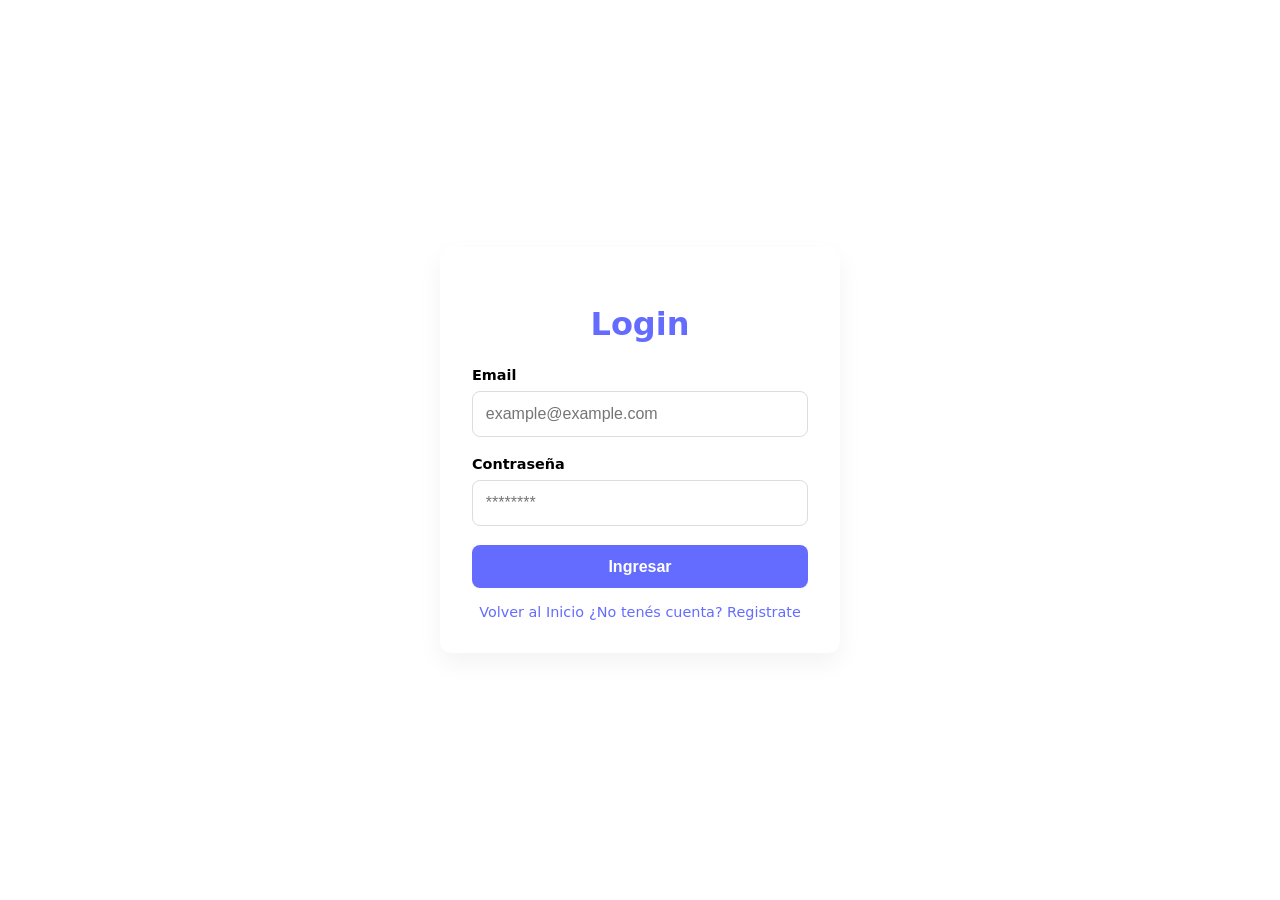
<file: src/pages/auth/login/login.html>
<!DOCTYPE html>
<html lang="en">

<head>
    <meta charset="UTF-8">
    <meta name="viewport" content="width=device-width, initial-scale=1.0">
    <title>Login</title>
    <link rel="stylesheet" href="../../../style.css">
</head>

<body>
    <div id="app">
        <section class="card">
            <h1>Login</h1>

            <form id="form">

                <div class="form-group">
                    <label for="email">Email</label>
                    <input type="email" id="email" name="email" autocomplete="off" placeholder="example@example.com">
                </div>
                <div class="form-group">
                    <label for="password">Contraseña</label>
                    <input type="password" id="password" name="password" autocomplete="off" placeholder="********">
                </div>

                <button type="submit">Ingresar</button>

            </form>
            <a href="../../../../index.html">Volver al Inicio</a>
            <a href="../registro/registro.html">¿No tenés cuenta? Registrate</a>
        </section>
    </div>
    <script type="module" src="./login.ts"></script>
</body>

</html>
</file>
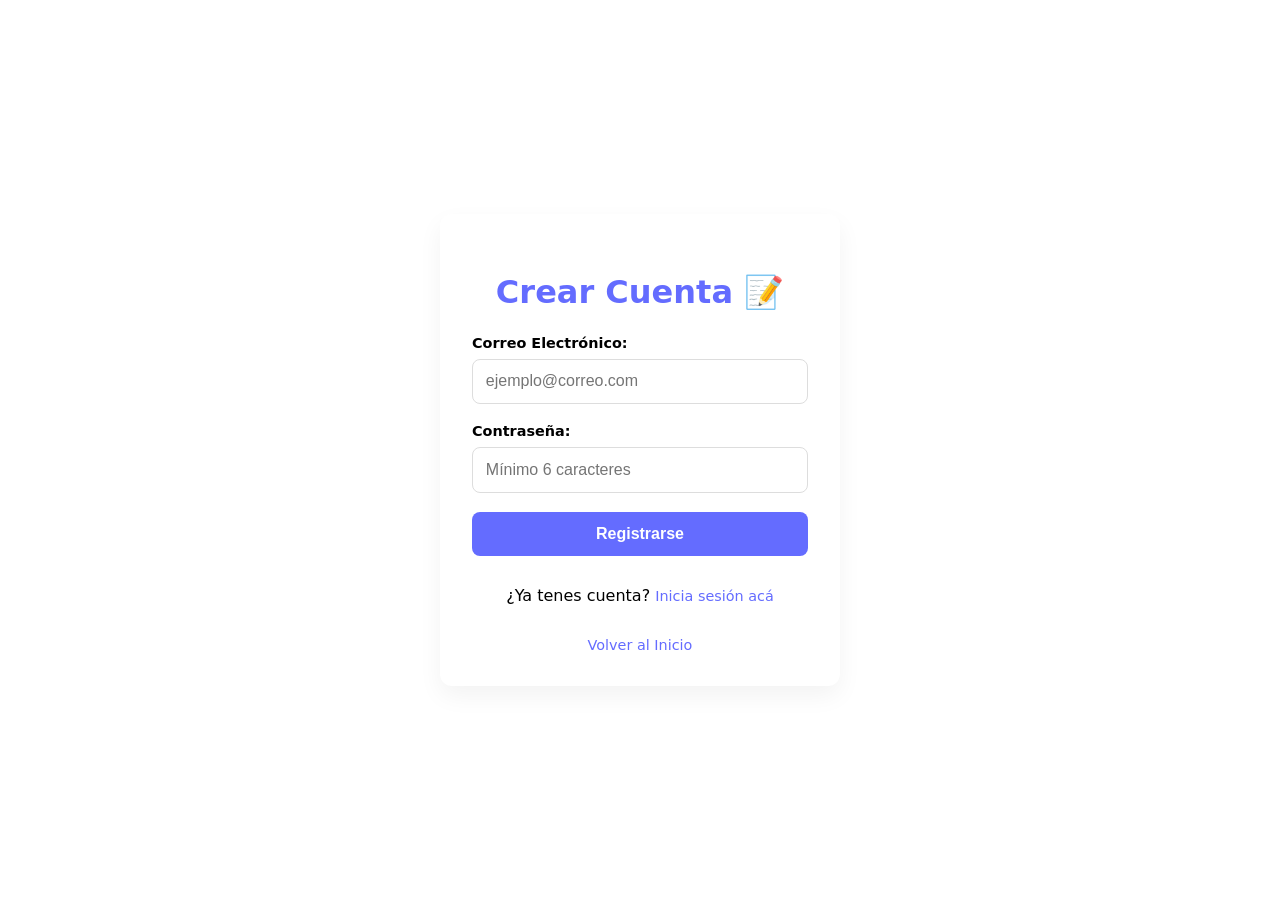
<file: src/pages/auth/registro/registro.html>
<!DOCTYPE html>
<html lang="es">

<head>
    <meta charset="UTF-8">
    <meta name="viewport" content="width=device-width, initial-scale=1.0">
    <title>Registro - Food Store</title>
    <link rel="stylesheet" href="../../../style.css">

</head>

<body>
    <div id="app">
        <section class="card">

            <h1>Crear Cuenta 📝</h1>
            <form id="registro-form">
                <div class="form-group">
                    <label for="email">Correo Electrónico:</label>
                    <input type="email" id="email" name="email" required placeholder="ejemplo@correo.com">
                </div>

                <div class="form-group">
                    <label for="password">Contraseña:</label>
                    <input type="password" id="password" name="password" required placeholder="Mínimo 6 caracteres">
                </div>

                <button type="submit">Registrarse</button>
            </form>

            <p>¿Ya tenes cuenta? <a href="../login/login.html">Inicia sesión acá</a></p>
            <a href="../../../../index.html">Volver al Inicio</a>
        </section>

    </div>

    <script type="module" src="./registro.ts"></script>
</body>

</html>
</file>
<file: src/style.css>
:root {
  --primary: #646cff;
  --primary-hover: #535bf2;
  --card-bg: #ffffff;
}

#content-body {
  display: none; 
}

body {
  margin: 0;
  display: flex;
  place-items: center;
  min-width: 320px;
  min-height: 100vh;
  font-family: 'Inter', system-ui, sans-serif;
  background-color: var(--bg-color);
  color: var(--text-color);
  justify-content: center;
}

#app {
  width: 100%;
  max-width: 400px;
  padding: 2rem;
  text-align: center;
}

/* Tarjetas y Contenedores */
section, .card {
  background: var(--card-bg);
  padding: 2rem;
  border-radius: 12px;
  box-shadow: 0 10px 25px rgba(0,0,0,0.05);
}

h1 {
  font-size: 2rem;
  margin-bottom: 1.5rem;
  color: var(--primary);
}

/* Formularios */
form {
  display: flex;
  flex-direction: column;
  gap: 1.2rem;
  text-align: left;
}

.form-group {
  display: flex;
  flex-direction: column;
  gap: 0.5rem;
}

label {
  font-weight: 600;
  font-size: 0.9rem;
}

input {
  padding: 0.8rem;
  border: 1px solid #ddd;
  border-radius: 8px;
  font-size: 1rem;
  transition: border-color 0.2s;
}

input:focus {
  outline: none;
  border-color: var(--primary);
}

/* Botones */
button, .btn {
  background-color: var(--primary);
  color: white;
  padding: 0.8rem 1.5rem;
  border: none;
  border-radius: 8px;
  font-size: 1rem;
  font-weight: 600;
  cursor: pointer;
  transition: background-color 0.2s, transform 0.1s;
  text-decoration: none;
  display: inline-block;
}

button:hover, .btn:hover {
  background-color: var(--primary-hover);
}

button:active {
  transform: scale(0.98);
}


/* Enlaces */
a {
  color: var(--primary);
  text-decoration: none;
  font-size: 0.9rem;
  margin-top: 1rem;
  display: inline-block;
}

a:hover {
  text-decoration: underline;
}
</file>
